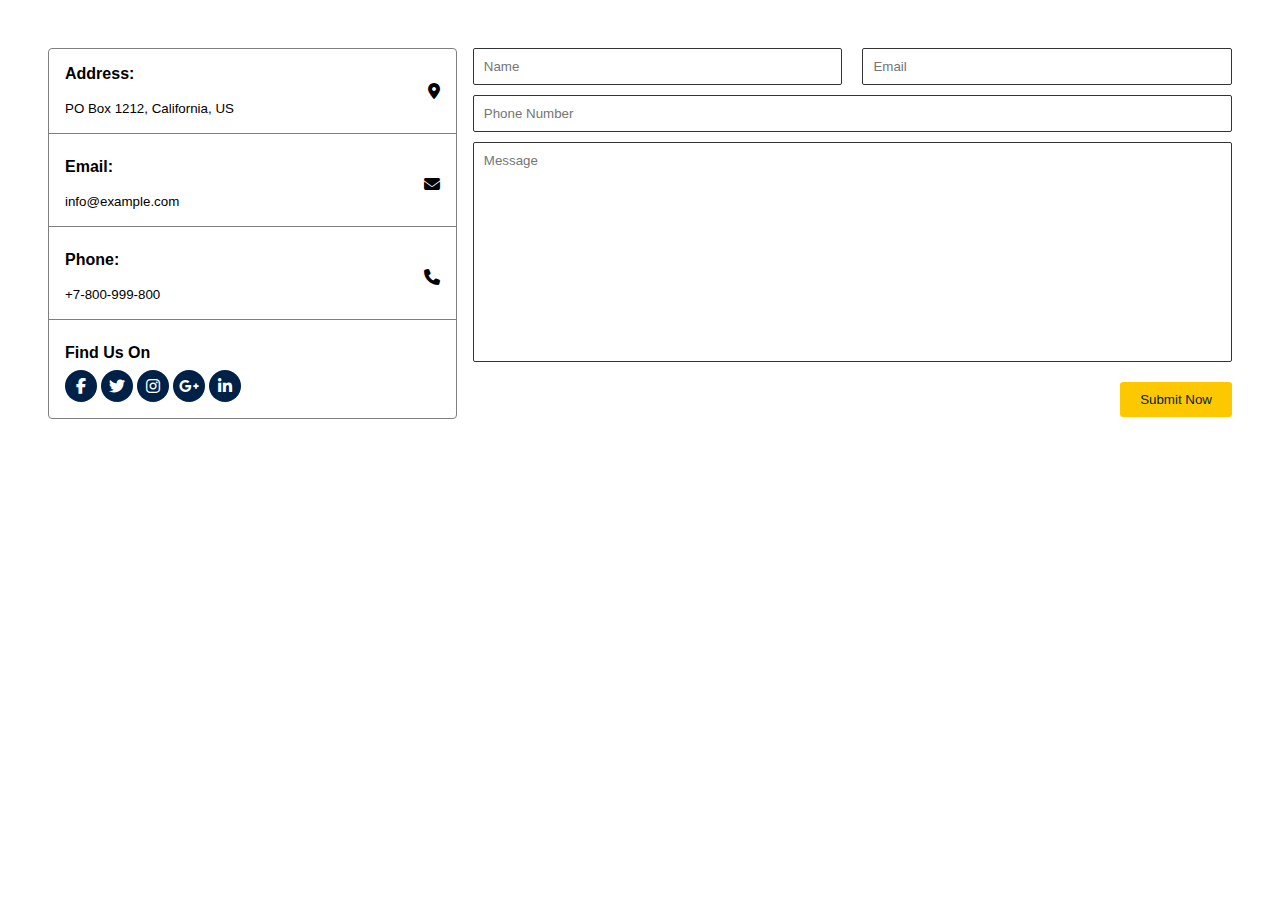
<file: index.html>
<!DOCTYPE html>
<html lang="en">

<head>
  <!-- Required meta tags -->
  <meta charset="utf-8" />
  <meta name="viewport" content="width=device-width, initial-scale=1" />
  <link rel="stylesheet" href="index.css" type="text/css" />
  <link rel="stylesheet" href="https://cdnjs.cloudflare.com/ajax/libs/font-awesome/6.2.1/css/all.min.css" />

  <title>section 10 and 11</title>
</head>

<body>
  <!-- Submit now and contact details section starts  -->

  <section>
    <div class="main">
      <div class="main--div1">
        <div class="main--div1-info">
          <div class="info">
            <h4>Address:</h4>
            <small>PO Box 1212, California, US</small>
          </div>
          <i class="fa fa-sharp fa-solid fa-location-dot"></i>
        </div>
        <div class="main--div1-info">
          <div class="info">
            <h4>Email:</h4>
            <small>info@example.com</small>
          </div>
          <i class="fa fa-solid fa-envelope"></i>
        </div>
        <div class="main--div1-info">
          <div class="info">
            <h4>Phone:</h4>
            <small>+7-800-999-800</small>
          </div>
          <i class="fa fa-solid fa-phone"></i>
        </div>
        <div class="Find_Us_On">
          <h4>Find Us On</h4>
          <div class="icon">
            <a href="#facebook" class="icons">
              <span class="fa-brands fa-facebook-f"></span>
            </a>
            <a href="#twitter" class="icons">
              <span class="fa-brands fa-twitter"></span>
            </a>
            <a href="#instagram" class="icons">
              <span class="fa-brands fa-instagram"></span>
            </a>
            <a href="#google-plus" class="icons">
              <span class="fa-brands fa-google-plus-g"></span>
            </a>
            <a href="#linkedin" class="icons">
              <span class="fa-brands fa-linkedin-in"></span>
            </a>
          </div>
        </div>
      </div>
      <div class="main--div2">
        <form>
          <div class="formBox">
            <div class="row50">
              <div class="inputBox">
                <input type="text" placeholder="Name" />
              </div>
              <div class="inputBox">
                <input type="text" placeholder="Email" />
              </div>
            </div>
            <div class="row100">
              <div class="inputBox">
                <input type="text" placeholder="Phone Number" />
              </div>
            </div>
            <div class="row100">
              <div class="inputBox">
                <textarea placeholder="Message"></textarea>
              </div>
            </div>
            <div class="submit_btn">
              <button type="button" class="button">Submit Now</button>
            </div>
          </div>
        </form>
      </div>
    </div>
  </section>
  <!-- map section start  -->
  <section>
    <div class="container">
      <iframe
        src="https://www.google.com/maps/embed?pb=!1m14!1m8!1m3!1d317716.3622990031!2d-0.101599!3d51.528642!3m2!1i1024!2i768!4f13.1!3m3!1m2!1s0x47d8a00baf21de75%3A0x52963a5addd52a99!2sLondon%2C%20UK!5e0!3m2!1sen!2sin!4v1675935414119!5m2!1sen!2sin"
        width="100%" height="450" style="border:0;" allowfullscreen="" loading="lazy"
        referrerpolicy="no-referrer-when-downgrade"></iframe>
  </section>
</body>

</html>
</file>
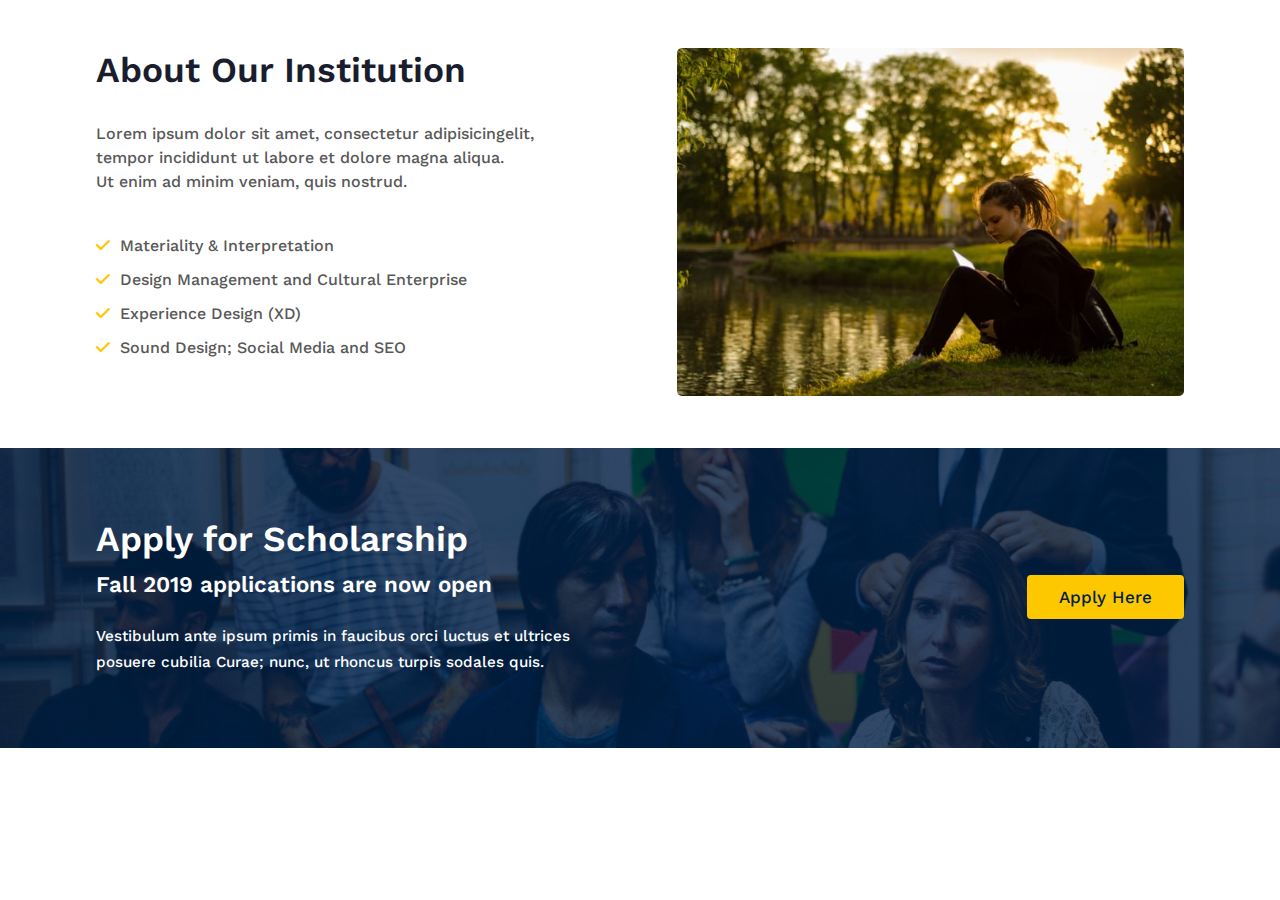
<file: Branch 2/index.html>
<!DOCTYPE html>
<html lang="en">
  <head>
    <meta charset="UTF-8" />
    <meta http-equiv="X-UA-Compatible" content="IE=edge" />
    <meta name="viewport" content="width=device-width, initial-scale=1.0" />
    <!-- Google Fonts -->
    <link rel="preconnect" href="https://fonts.googleapis.com" />
    <link rel="preconnect" href="https://fonts.gstatic.com" crossorigin />
    <link
      href="https://fonts.googleapis.com/css2?family=Work+Sans:wght@200;300;400;500;600;700;800;900&display=swap"
      rel="stylesheet"
    />
    <!-- Font Awesome CDN -->
    <link
      rel="stylesheet"
      href="https://cdnjs.cloudflare.com/ajax/libs/font-awesome/6.2.1/css/all.min.css "
    />
    <!-- Styles -->
    <link rel="stylesheet" href="./style.css" />

    <title>Section 2 & 3</title>
  </head>
  <body>
    <section class="about">
      <div class="about-int">
        <div class="about-upper">
          <h1>About Our Institution</h1>
          <p>
            Lorem ipsum dolor sit amet, consectetur adipisicingelit, <br />
            tempor incididunt ut labore et dolore magna aliqua. <br />
            Ut enim ad minim veniam, quis nostrud.
          </p>
          <ul>
            <li>
              <span><i class="fa-solid fa-check"></i></span>Materiality &
              Interpretation
            </li>
            <li>
              <span><i class="fa-solid fa-check"></i></span>Design Management
              and Cultural Enterprise
            </li>
            <li>
              <span><i class="fa-solid fa-check"></i></span>Experience Design
              (XD)
            </li>
            <li>
              <span><i class="fa-solid fa-check"></i></span>Sound Design; Social
              Media and SEO
            </li>
          </ul>
        </div>

        <div class="about-down">
          <img src="./assets/g4.jpg" alt="Our Campus" />
        </div>
      </div>
    </section>
    <section class="addmission">
      <div class="about-addmission">
        <div class="addmission-details">
          <h3>Apply for Scholarship</h3>
          <h4>Fall 2019 applications are now open</h4>
          <p>
            Vestibulum ante ipsum primis in faucibus orci luctus et ultrices
            <br />posuere cubilia Curae; nunc, ut rhoncus turpis sodales quis.
          </p>
        </div>
        <div class="addmission-btn">
          <button type="button" class="btn">Apply Here</button>
        </div>
      </div>
    </section>
  </body>
</html>
</file>
<file: index.css>
@import url('https://fonts.googleapis.com/css2?family=Roboto&display=swap');
* {
    margin: 0;
    padding: 0;
    box-sizing: border-box;
    font-family: "Poppins", sans-serif;
  }
  a{
    text-decoration: none;
  }
.main{
  display: flex;
  padding:3rem;
  gap:1rem;
  width: 100%;
}

.main--div1{
  display: flex;
  flex-direction: column;
  width: 35%;
  gap: 0.5rem;
  border-radius: 0.25rem;
  border: 1px solid gray;
}
.icon{
  display: flex;
  gap: 0.25rem;
}
.icons{
  font-size: 1rem;
  color: #fff;
  background: #002147;
  border-radius: 50%;
  padding: 5px;
  width: 2rem;
  height: 2rem;
  display: flex;
  justify-content: center;
  align-items: center;
}
.main--div1-info { 
  display: flex;
justify-content: space-between;
padding: 1rem;
border-bottom: 1px solid gray;
font-family: 'Roboto', sans-serif;
}
.info h4{
  padding-bottom: 1rem;
}
.fa{
  display: flex !important;
  align-items: center;
}
.Find_Us_On { 
  display: flex;
  flex-direction: column;
  gap:0.5rem;
  padding: 1rem;
}
.main--div2{
  width: 65%;
}
.formBox {
  position: relative;
  width: 100%;
}

.formBox .row50 {
  display: flex;
  gap: 20px;
}

.inputBox {
  display: flex;
  flex-direction: column;
  margin-bottom: 10px;
  width: 50%;
}

.formBox .row100 .inputBox {
  width: 100%;
  border-radius: 2px;
}

.inputBox input {
  border-radius: 2px;
  padding: 10px;
  font: size 1.1em;
  outline: none;
  border: 1px solid #333;
}

.inputBox textarea {
  border-radius: 2px;
  padding: 10px;
  font: size 1.1em;
  outline: none;
  border: 1px solid #333;
  resize: none;
  min-height: 220px;
  margin-bottom: 10px;
}
.submit_btn{
  display: flex;
  justify-content: end;
}
.button{
  border:none;
  padding:10px 20px;
  color:#002147;
  background: linear-gradient(
    130deg,
    #FDC800,
    #FDC800
  );
  border-radius: 3px;
  cursor:pointer;
}

.button:hover{
  color:#FDC800;
  background: #002147;
}



.container {
  display: flex;
  align-items: center;
  justify-content: center;
  flex-direction: column;
}
</file>
<file: Branch 2/style.css>
*{
    padding: 0;
    margin: 0;
    box-sizing: border-box;
    font-family: 'Work Sans', sans-serif;
}

.about{
    background-color: #FFFFFF;
}
.about-int{
    width: 85%;
    margin: auto;
    display: flex;
    justify-content: space-between;
    padding: 3rem 0;
}

.about-upper{
    display: flex;
    flex-direction: column;
    gap: 30px;
}

.about-upper h1{
    color: #1A1D2D;
    font-size: 2.2rem;
    line-height: 44px;
    font-weight: 600;
}
.about-upper p{
    color: #585858;
    font-weight: 500;
    font-size: 1rem;
    line-height: 24px;
}

.about-upper ul li{
    list-style: none;
    color: #585858;
    font-weight: 500;
    font-size: 16px;
    line-height: 24px;
    margin: 10px 0;
}

.about-upper ul i{
    color: #FDC800;
    font-weight: 900;
    padding-right: 10px;
}

.about-down img{
    width: 507px;
    height: 348px;
    border-radius: 5px;
}

.addmission{
    background-image: linear-gradient(rgba(0, 33, 71, 0.8), rgba(0, 33, 71, 0.8)), url(./assets/4.jpg);
    background-attachment: fixed;
    background-repeat: no-repeat;
    height: 300px;
}

.about-addmission{
    display: flex;
    width: 85%;
    margin: auto;
    padding: 70px 0;
    justify-content: space-between;
    align-items: center;
}

.addmission-details h3{
    font-size: 2.2rem;
    line-height: 42px;
    color: #FFFFFF;
    font-weight: 600;
}

.addmission-details h4{
    font-size: 1.4rem;
    color: #fff;
    font-weight: 600;
    line-height: 28px;
    margin-top: 10px;
}

.addmission-details p{
    line-height: 26px;
    font-size: 0.95rem;
    color: #fff;
    font-weight: 500;
    margin-top: 25px;
}

.btn{
    background-color: #FDC800;
    color: #002147;
    cursor: pointer;
    border: 2px solid #FDC800;
    padding: 10px 30px;
    width: fit-content;
    border-radius: 4px;
    font-size: 17px;
    font-weight: 500;
    transition: 0.2s ease-in;
}

.btn:hover{
    color: #FDC800;
    background-color: #002147;
    border: 2px solid #002147;
}

/* Media Queries */

@media (min-width: 992px) and (max-width: 1250px) {
 
    .about-upper{
        gap: 17px;
    }
    .about-upper h1{
        font-size: 34px;
    }
    .about-upper p{
        font-size: 13px;
    }
    .about-upper ul li{
        font-size: 14px;
    }
    .about-upper ul i{
        padding-right: 8px;
    } 
    .about-down img{
        width: 460px;
        height: 300px;
    }
    .addmission-details h3{
        font-size: 34px;
    }
    
    .addmission-details h4{
        font-size: 20px;
    }
}

@media (min-width: 768px) and (max-width: 992px) {
    
    .about-int{
        margin: auto;
        width: 62%;
        flex-direction: column;
        gap: 38px;
    }
    .about-upper{
        gap: 13px;
    }
    .about-down img{
        width: 100%;
        height: 380px;
    } 
    .addmission{
        height: 350px;
    }
    .about-addmission{
     padding: 102px 0;
    }
    .addmission-details p{
        font-size: 0.87rem;
        font-weight: 700s;
    }
}

@media (min-width: 600px) and (max-width: 768px) {
    .about-int{
        margin: auto;
        width: 75%;
        flex-direction: column;
        gap: 38px;
    }
    .about-upper{
        gap: 13px;
    }
    .about-down img{
        width: 100%;
        height: 340px;
    } 
    .about-addmission{
        width: 74%;
        display: flex;
        flex-direction: column;
        gap: 33px;
        padding: 102px 0;
        align-items: normal;
    }
    .addmission{
        height: 405px;
        background-position: center;
        background-size: cover;
    }
}

@media only screen and (max-width: 600px) {
    .about-int{
        margin: auto;
        width: 95%;
        flex-direction: column;
        gap: 38px;
    }
    .about-upper{
        gap: 13px;
    }
    .about-upper h1{
        font-size: 1.4rem;
        font-weight: 700;
    }
    .about-upper p{
      font-size: 0.6rem;
      font-weight: 700;
      line-height: 20px;
    }
    .about-upper ul li{
        font-size: 0.68rem;
    }
    .about-upper ul i{
        color: #FDC800;
    }
    .about-down img{
        width: 100%;
        height: 210px;
    } 
    .addmission{
        height: 405px;
        background-position: center;
        background-size: cover;
    }
    .about-addmission{
        display: flex;
        flex-direction: column;
        gap: 40px;
        padding: 65px 0;
        align-items: normal;
    }

    .addmission-details h3{
        font-size: 1.4rem;
    }
    .addmission-details h4{
        font-size: 1rem;
    }
    .addmission-details p{
        font-size: 0.6rem;
        line-height: 22px;
        font-weight: 600;
    }
}
</file>
